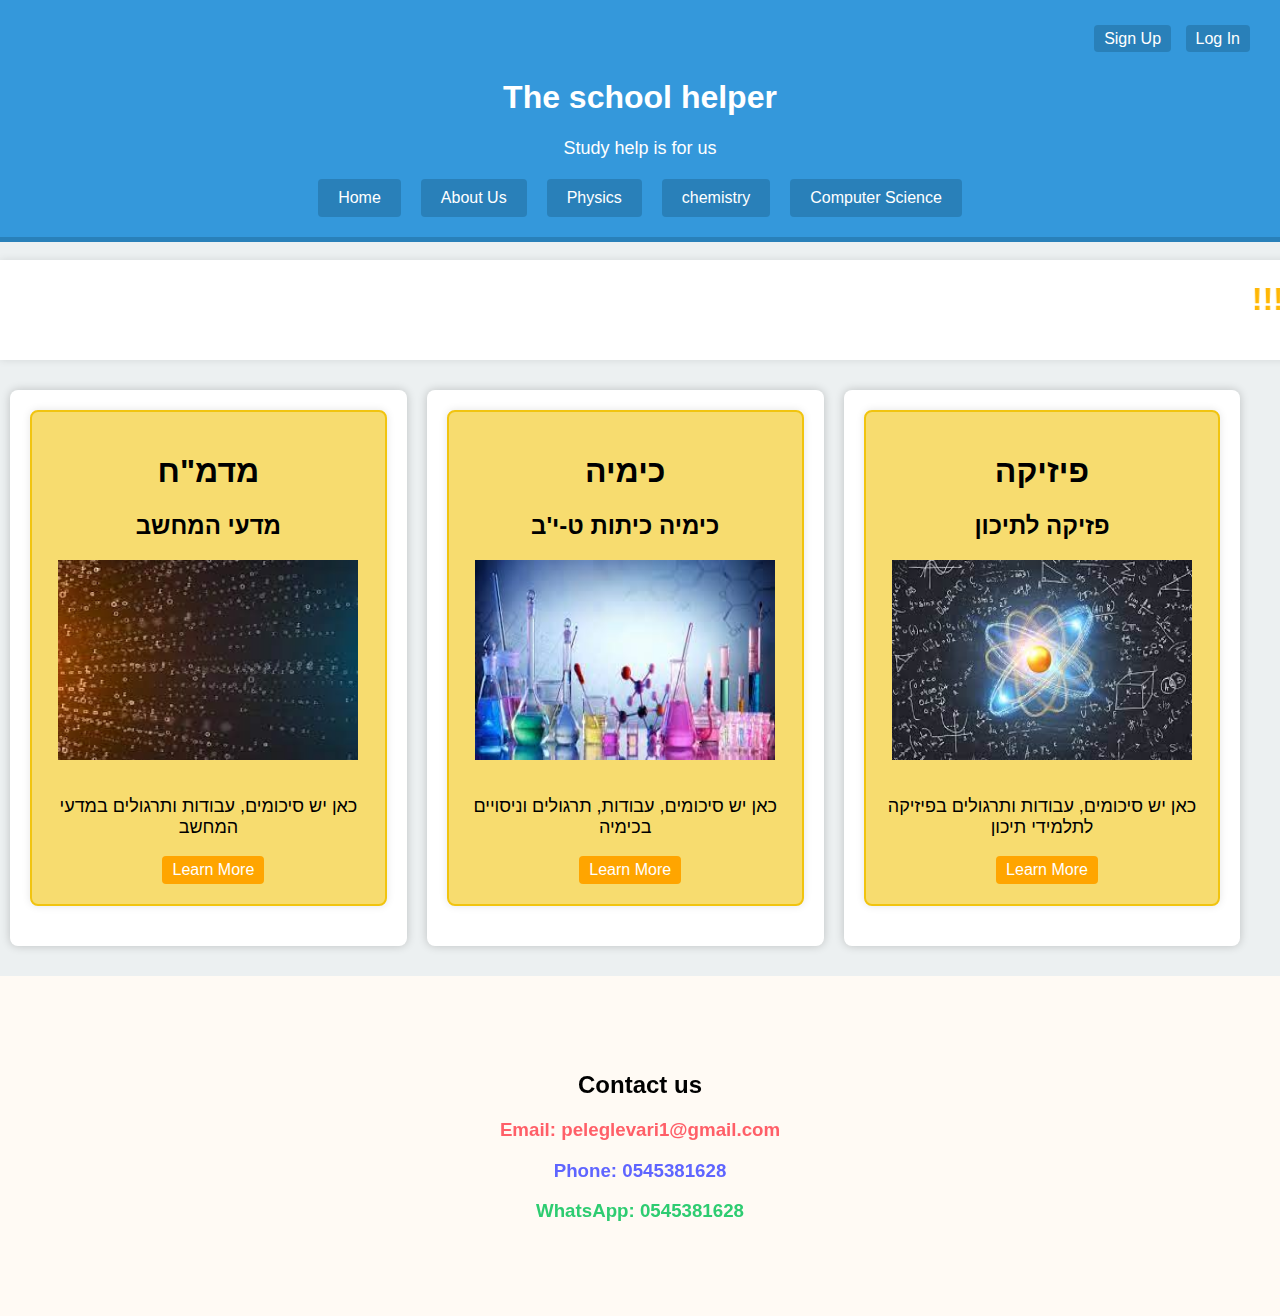
<file: index.html>
<html>
<head>

<body bgcolor="#04E8FF">
<title>SH main</title>
<link rel="stylesheet" href="css.css">
</head>
<body>

<header>
        <div class="top-buttons">
            <a href="file:///D:/signlog.html">Sign Up</a>
            <a onclick="OpenPopUp()">Log In</a>
        </div>
        <h1>The school helper</h1>
        <p>Study help is for us</p>
        <div class="top">
            <a class="toper" href="main.html">Home</a>
            <a class="toper" href="About Us.html">About Us</a>
            <a class="toper" href="Physics.html">Physics</a>
			<a class="toper" href="chemistry.html">chemistry</a>
            <a class="toper" href="window.location.href='https://www.youtube.com/watch?v=dQw4w9WgXcQ'">Computer Science</a>
        </div>
    </header>

<br>
<marquee  class= "sheesh" width="1300" height="100"  speed="5" direction="LEFT" bgcolor="white" border="#F8F8F8">
	<font color="#FFB704" face= "arial">
		<h1> !!!מבצע חמש אחוז הנחה על חיים</h1>
	</font>
</marquee>
<center>
<div class="container" id="popup" align="center">
		<a onclick="ClosePopUp()"color="gray" id="X">X</a>
		<br>
        <h2 href="file:///C:/Users/333131035/Documents/prodacts.html">Login</h2>
        <form id="login-form">
            <label for="login-username">Username:</label>
            <input type="text" id="login-username" required>

            <label for="login-password">Password:</label>
            <input type="password" id="login-password" required>

            <button type="submit" href="file:///C:/Users/333131035/Documents/prodacts.html">Login</button>
        </form>

        <div class="message">
            <p>Forgot password</p>
        </div>
    </div>
	
	
<div class="tona">
	<div class="parc">
		<div class="item">
			<h1>מדמ"ח</h1>
			<h2>מדעי המחשב</h2>
			<img width="300" height="200" src="[data-uri]">
			<br>
			<br>
			<p>כאן יש סיכומים, עבודות ותרגולים במדעי המחשב</p>
			<button class="lol"onclick="https://www.youtube.com/watch?v=DmH6YPWhaDY">Learn More</button>
		</div>
	</div>
</div>
<div class="tona">
	<div class="parc">
		<div class="item">
			<h1>כימיה</h1>
			<h2>כימיה כיתות ט-י'ב</h2>
			<img width="300" height="200" src="[data-uri]">
			<br>
			<br>
			<p>כאן יש סיכומים, עבודות, תרגולים וניסויים בכימיה</p>
			
			<button class="lol"onclick="chemistry.html">Learn More</button>
		</div>
	</div>
</div>
<div class="tona">
	<div class="parc">
		<div class="item">
			<h1>פיזיקה</h1>
			<h2>פזיקה לתיכון</h2>
			<img width="300" height="200" src="[data-uri]">
			<br>
			<br>
			<p>כאן יש סיכומים, עבודות ותרגולים בפיזיקה לתלמידי תיכון</p>
			<button class="lol"onclick="Physics.html">Learn More</button>
		</div>
	</div>
</div>
</center>
<br><br><br>
<marquee scrollamount="0" class="bottom"  >
    <font face="arial">
        <h2>Contact us</h2>
        <font  color="#FF5F68"><h3>Email: peleglevari1@gmail.com</h3></font>
		<font color="#5F65FF"><h3>Phone: 0545381628</h3></font>
		<font color="#2ECC71"><h3>WhatsApp: 0545381628</h3></font>
    </font>
	
	
	
<script>
	let popup = document.getElementById("popup");
	
	function OpenPopUp(){
		popup.classList.add("Open-PopUp")
	
	}
	function ClosePopUp(){
		popup.classList.remove("Open-PopUp")
	
	}
	

</script>
</body>
</html>
</file>
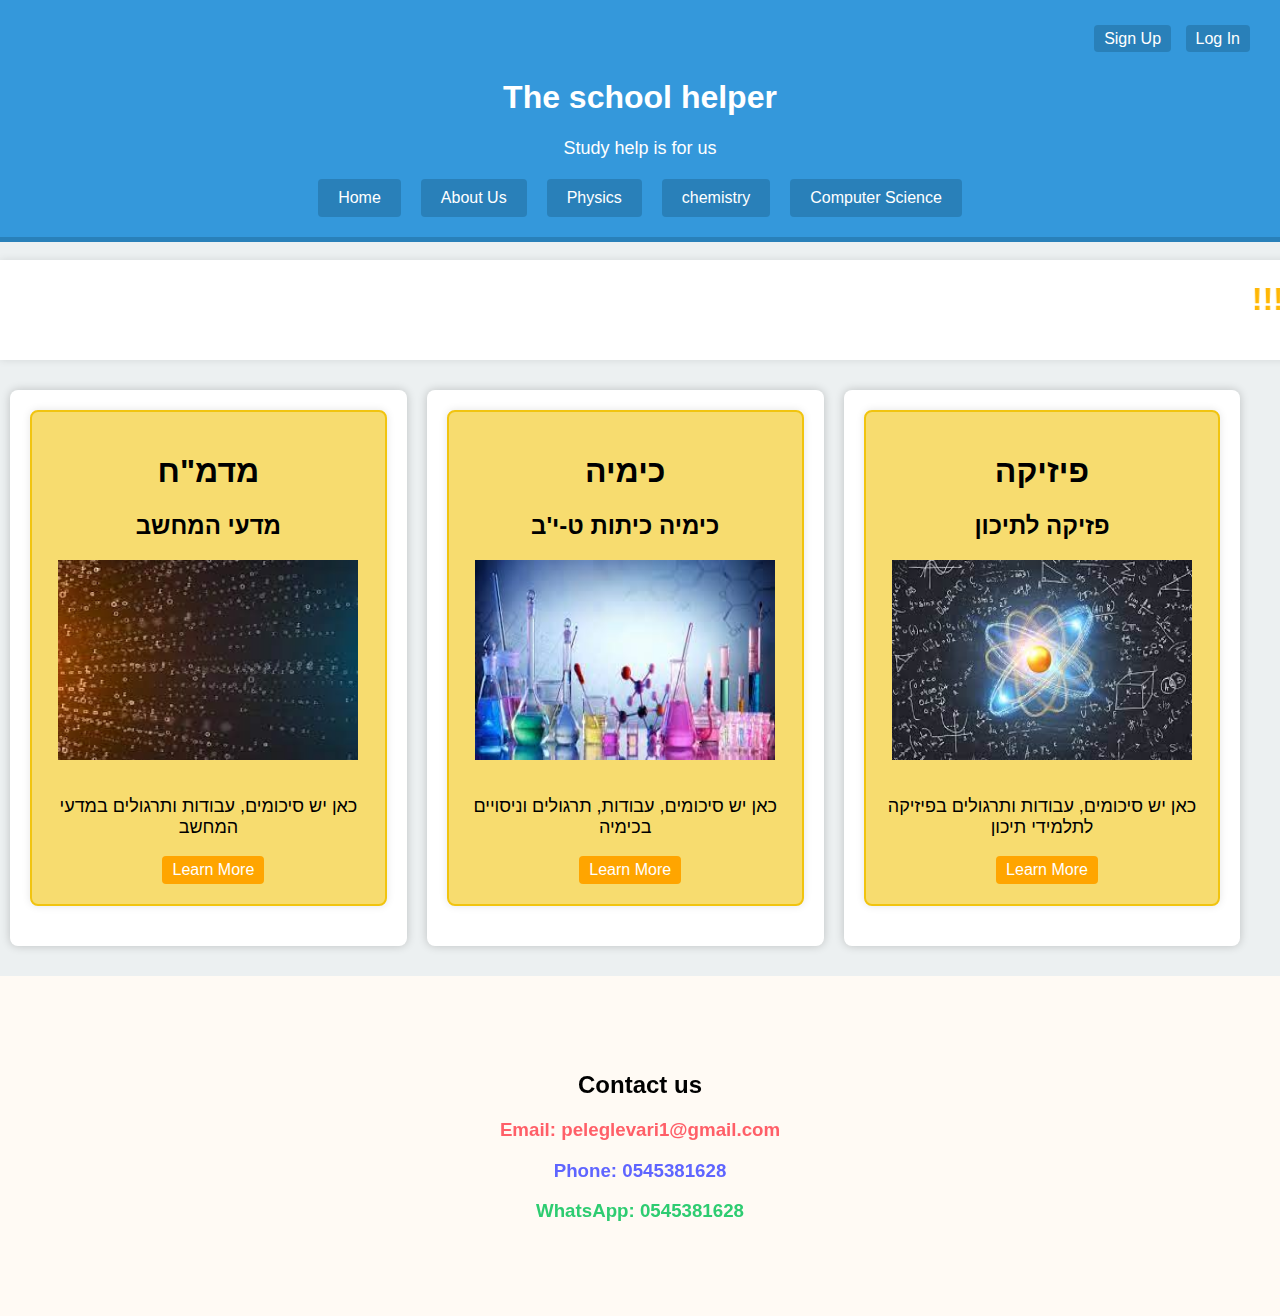
<file: main.html>
<html>
<head>

<body bgcolor="#04E8FF">
<title>SH main</title>
<link rel="stylesheet" href="css.css">
</head>
<body>

<header>
        <div class="top-buttons">
            <a href="file:///D:/signlog.html">Sign Up</a>
            <a onclick="OpenPopUp()">Log In</a>
        </div>
        <h1>The school helper</h1>
        <p>Study help is for us</p>
        <div class="top">
            <a class="toper" href="main.html">Home</a>
            <a class="toper" href="About Us.html">About Us</a>
            <a class="toper" href="Physics.html">Physics</a>
			<a class="toper" href="chemistry.html">chemistry</a>
            <a class="toper" href="window.location.href='https://www.youtube.com/watch?v=dQw4w9WgXcQ'">Computer Science</a>
        </div>
    </header>

<br>
<marquee  class= "sheesh" width="1300" height="100"  speed="5" direction="LEFT" bgcolor="white" border="#F8F8F8">
	<font color="#FFB704" face= "arial">
		<h1> !!!מבצע חמש אחוז הנחה על חיים</h1>
	</font>
</marquee>
<center>
<div class="container" id="popup" align="center">
		<a onclick="ClosePopUp()"color="gray" id="X">X</a>
		<br>
        <h2 href="file:///C:/Users/333131035/Documents/prodacts.html">Login</h2>
        <form id="login-form">
            <label for="login-username">Username:</label>
            <input type="text" id="login-username" required>

            <label for="login-password">Password:</label>
            <input type="password" id="login-password" required>

            <button type="submit" href="file:///C:/Users/333131035/Documents/prodacts.html">Login</button>
        </form>

        <div class="message">
            <p>Forgot password</p>
        </div>
    </div>
	
	
<div class="tona">
	<div class="parc">
		<div class="item">
			<h1>מדמ"ח</h1>
			<h2>מדעי המחשב</h2>
			<img width="300" height="200" src="[data-uri]">
			<br>
			<br>
			<p>כאן יש סיכומים, עבודות ותרגולים במדעי המחשב</p>
			<button class="lol"onclick="https://www.youtube.com/watch?v=DmH6YPWhaDY">Learn More</button>
		</div>
	</div>
</div>
<div class="tona">
	<div class="parc">
		<div class="item">
			<h1>כימיה</h1>
			<h2>כימיה כיתות ט-י'ב</h2>
			<img width="300" height="200" src="[data-uri]">
			<br>
			<br>
			<p>כאן יש סיכומים, עבודות, תרגולים וניסויים בכימיה</p>
			
			<button class="lol"onclick="window.location.href='file:///D:/chemistry.html'">Learn More</button>
		</div>
	</div>
</div>
<div class="tona">
	<div class="parc">
		<div class="item">
			<h1>פיזיקה</h1>
			<h2>פזיקה לתיכון</h2>
			<img width="300" height="200" src="[data-uri]">
			<br>
			<br>
			<p>כאן יש סיכומים, עבודות ותרגולים בפיזיקה לתלמידי תיכון</p>
			<button class="lol"onclick="window.location.href='https://www.youtube.com/watch?v=dQw4w9WgXcQ'">Learn More</button>
		</div>
	</div>
</div>
</center>
<br><br><br>
<marquee scrollamount="0" class="bottom"  >
    <font face="arial">
        <h2>Contact us</h2>
        <font  color="#FF5F68"><h3>Email: peleglevari1@gmail.com</h3></font>
		<font color="#5F65FF"><h3>Phone: 0545381628</h3></font>
		<font color="#2ECC71"><h3>WhatsApp: 0545381628</h3></font>
    </font>
	
	
	
<script>
	let popup = document.getElementById("popup");
	
	function OpenPopUp(){
		popup.classList.add("Open-PopUp")
	
	}
	function ClosePopUp(){
		popup.classList.remove("Open-PopUp")
	
	}
	

</script>
</body>
</html>
</file>
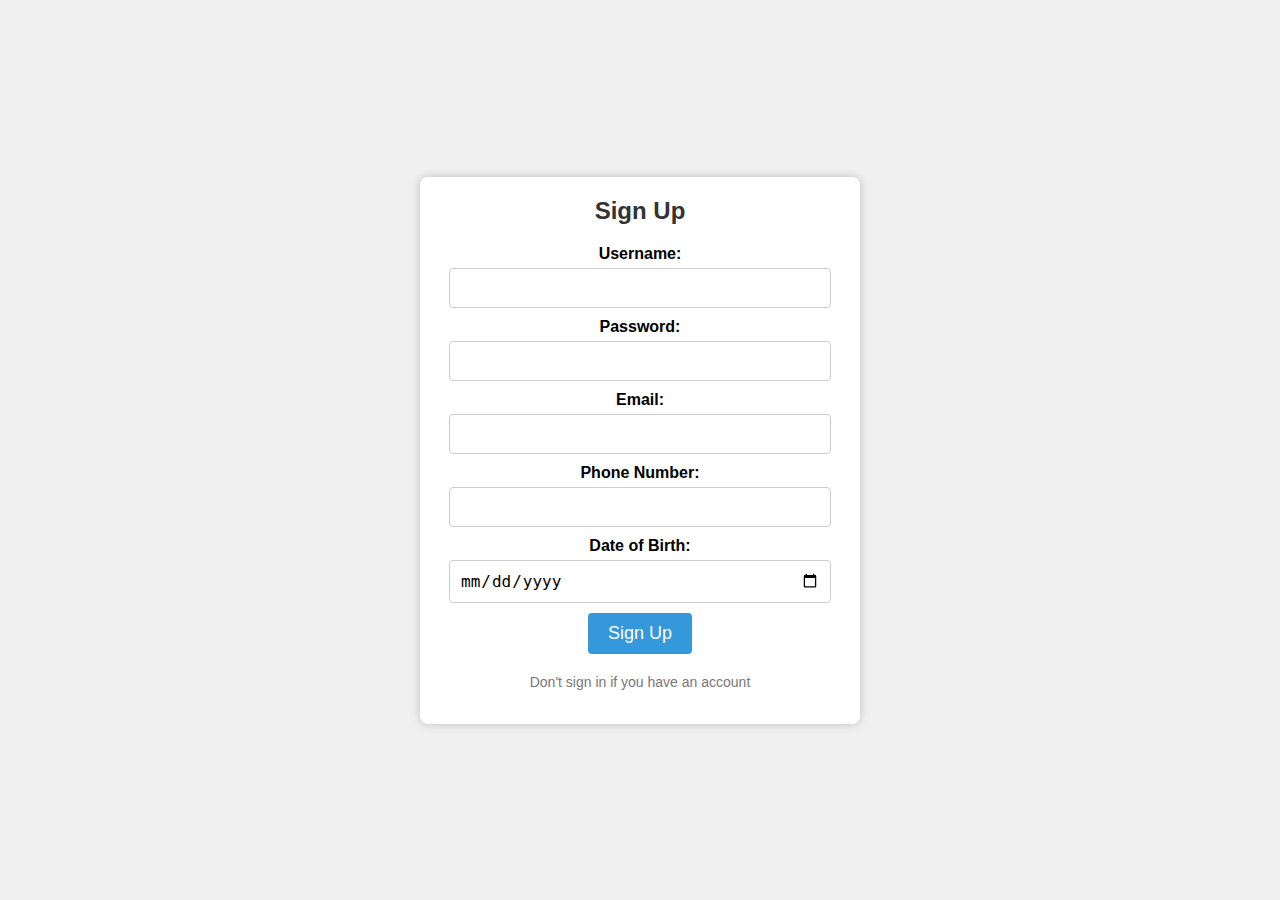
<file: signlog.html>
<!DOCTYPE html>
<html lang="en">
<head>
    <meta charset="UTF-8">
    <title>Signup</title>
    <style>
        body {
            font-family: Arial, sans-serif;
            background-color: #f0f0f0;
            margin: 0;
            padding: 0;
            display: flex;
            justify-content: center;
            align-items: center;
            height: 100vh;
        }

        .container {
            max-width: 400px;
            width: 100%;
            padding: 20px;
            background-color: #fff;
            border-radius: 8px;
            box-shadow: 0 0 10px rgba(0, 0, 0, 0.2);
            text-align: center;
        }

        h2 {
            margin: 0 0 20px;
            color: #333;
        }

        label {
            display: block;
            margin-bottom: 5px;
            font-weight: bold;
        }

        input[type="text"],
        input[type="password"],
        input[type="email"],
        input[type="tel"],
        input[type="date"] {
            width: 90%;
            padding: 10px;
            margin-bottom: 10px;
            border: 1px solid #ccc;
            border-radius: 4px;
            font-size: 16px;
        }

        button {
            background-color: #3498db;
            color: #fff;
            border: none;
            padding: 10px 20px;
            border-radius: 4px;
            cursor: pointer;
            font-size: 18px;
            transition: background-color 0.2s;
        }

        button:hover {
            background-color: #2980b9;
        }

        .message {
            margin-top: 20px;
            font-size: 14px;
            color: #777;
        }

        .bg {
            max-width: 1000px;
            margin: 20px auto;
            padding: 20px;
            background-color: #fff;
            border-radius: 8px;
            box-shadow: 0 0 10px rgba(0, 0, 0, 0.2);
            overflow: hidden;
        }
    </style>
</head>
<body>
    <div class="container">
        <h2>Sign Up</h2>
        <form id="signup-form" onsubmit="return validateForm()">
            <label for="signup-username">Username:</label>
            <input type="text" id="signup-username" pattern="[a-zA-Z0-9]{3,}" title="Username must be at least 3 characters" required>

            <label for="signup-password">Password:</label>
            <input type="password" id="signup-password" pattern="[a-zA-Z0-9]{4,}" title="Password must be at least 4 characters" required>

            <label for="signup-email">Email:</label>
            <input type="email" id="signup-email" required>

            <label for="signup-phone">Phone Number:</label>
            <input type="tel" id="signup-phone" pattern="[0-9]{9}" title="Not a real phone num" required>

            <label for="signup-dob">Date of Birth:</label>
            <input type="date" id="signup-dob" required>

            <button type="submit">Sign Up</button>
        </form>

        <div class="message">
            <p>Don't sign in if you have an account</p>
        </div>
    </div>

    <script>
    </script>
</body>
</html>
</file>
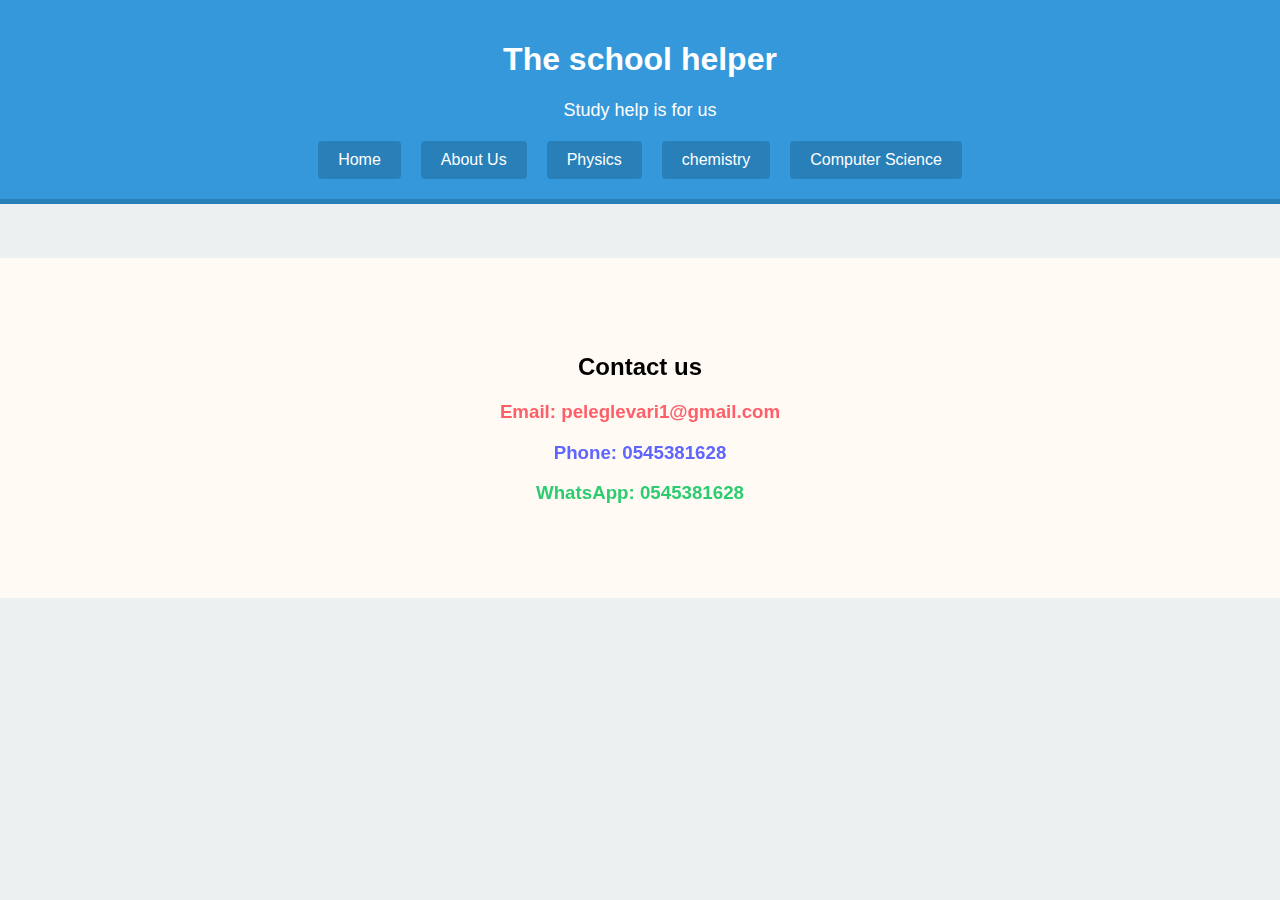
<file: userinfo.html>
<html>
<head>

<body bgcolor="#04E8FF">
<title>user info</title>
<link rel="stylesheet" href="css.css">
</head>
<style>
</style>
<body>

<header>
        <h1>The school helper</h1>
        <p>Study help is for us</p>
       <div class="top">
            <a class="toper" href="main.html">Home</a>
            <a class="toper" href="About Us.html">About Us</a>
            <a class="toper" href="Physics.html">Physics</a>
			<a class="toper" href="chemistry.html">chemistry</a>
            <a class="toper" href="window.location.href='https://www.youtube.com/watch?v=dQw4w9WgXcQ'">Computer Science</a>
        </div>
    </header>
<center>

<br><br><br>
<marquee scrollamount="0" class="bottom"  >
    <font face="arial">
        <h2>Contact us</h2>
        <font  color="#FF5F68"><h3>Email: peleglevari1@gmail.com</h3></font>
		<font color="#5F65FF"><h3>Phone: 0545381628</h3></font>
		<font color="#2ECC71"><h3>WhatsApp: 0545381628</h3></font>
    </font>
</marquee>
</body>
</html>
</file>
<file: css.css>
body {
            font-family: Arial, sans-serif;
            background-color: #ecf0f1;
            margin: 0;
            padding: 0;
			text-decoration:none;
        }
		
		header {
            background-color: #3498db;
            color: #fff;
            text-align: center;
            padding: 20px;
            border-bottom: 5px solid #2980b9;
        }
		
		.toper {
            background-color: #2980b9;
            color: #fff;
            border: none;
            padding: 10px 20px;
            border-radius: 4px;
            margin: 0 10px;
            text-decoration: none;
            font-size: 16px;
            transition: background-color 0.2s;
        }
		
		.top {
            display: flex;
            justify-content: center;
            margin-top: 20px;
        }
		
		.toper:hover {
            background-color: #1c6ea4;
        }
		
		.sign-up-button {
            display: block;
            margin: 20px auto;
            background-color: #27ae60;
            color: #fff;
            padding: 15px 30px;
            border-radius: 4px;
            font-size: 20px;
            text-align: center;
            text-decoration: none;
            transition: background-color 0.2s;
        }

        .sign-up-button:hover {
            background-color: #219d53;
        }

        .top-buttons {
            text-align: right;
            padding: 10px;
        }

        .top-buttons a {
            background-color: #2980b9;
            color: #fff;
            border: 1px;
            padding: 5px 10px;
            border-radius: 4px;
            margin-left: 10px;
            text-decoration: none;
            font-size: 16px;
            transition: background-color 0.2s;
        }

        .top-buttons a:hover {
            background-color: #1c6ea4;
        }
		
		.bg {
            max-width: 1000px;
            margin: 20px auto;
            padding: 20px;
            background-color: #fff;
            border-radius: 8px;
            box-shadow: 0 0 10px rgba(0, 0, 0, 0.2);
            overflow: hidden;
		}
		
		.parc {
            max-width: 600px;
            margin: 20px auto;
            padding: 20px;
            background-color: #fff;
            border-radius: 8px;
            box-shadow: 0 0 10px rgba(0, 0, 0, 0.2);
            overflow: hidden;
        }
		
		.item {
            margin-bottom: 20px;
            padding: 20px;
            background-color: #f7dc6f;
            border: 2px solid #f1c40f;
            border-radius: 8px;
            box-shadow: 0 0 8px rgba(0, 0, 0, 0.1);
			
        }
		
		p {
            font-size: 18px;
        }
		
		.tona {
            width: 31%;
            padding: 10px;
            float: left;
        }
		
		.lol {
            background-color: orange;
            color: #fff;
            border: 1px;
            padding: 5px 10px;
            border-radius: 4px;
            margin-left: 10px;
            text-decoration: none;
            font-size: 16px;
            transition: background-color 0.2s;
        }
		
		.lol:hover {
            background-color: #219d53;
        }
		
		.sheesh {box-shadow: 0 0 8px rgba(0, 0, 0, 0.1);
		}
		
		.bottom {
            background-color: #FFFAF4;
            text-align: center;
            padding: 75px;
        }
		
			.space {
        width: 16.33333333%;
        padding: 20px;
        float: left;
        }
		
		.files {
		padding: 30px;
        background-color: #fff;
        border-radius: 4px;
		padding: 10px;
        box-shadow: 0 0 10px rgba(0, 0, 0, 0.2);
		text-align: center;
		float: left;
		overflow: hidden;
		margin: 20px;
		text-decoration: none;
		}
		
		.container {
			position: absolute; 
            max-width: 400px;
            width: 100%;
            padding: 20px;
            background-color: #fff;
            border-radius: 8px;
            box-shadow: 0 0 10px rgba(0, 0, 0, 0.2);
            text-align: center;
			transform: translate(-50%,-50%) scale(0.1);
			visibility: hidden;
			top: 0;
			transition: transform 0.4s, top 0.4s;
			margin:50%;
			margin-top: 5%;
        }
		
		.Open-popUp{
			visibility: visible;
			top: 50%;
			transform: translate(-50%,-50%) scale(1);
			
			
		}

        .container h2 {
            margin: 0 0 20px;
            color: #333;
        }

        label {
            display: block;
            margin-bottom: 5px;
            font-weight: bold;

        }

        input[type="text"],
        input[type="password"] {
            width: 90%;
            padding: 10px;
            margin-bottom: 10px;
            border: 1px solid #ccc;
            border-radius: 4px;
            font-size: 16px;
        }

        .container button {
            background-color: #3498db;
            color: #fff;
            border: none;
            padding: 10px 20px;
            border-radius: 4px;
            cursor: pointer;
            font-size: 18px;
            transition: background-color 0.2s;
        }

        .container button:hover {
            background-color: #2980b9;
        }

        .message {
            margin-top: 20px;
            font-size: 14px;
            color: #777;
        }
		a {
			text-decoration:none;
			cursor:pointer;
		}
		#X{
			float: right;
			font-weight: bold;
			font-size: 150%;
			color: gray;
			
		}
		#X:hover{
			color: #3D3D3D;
			
		}
		#speach{
			background-color: #CAE2FF;
			
		}
		.never {border-radius: 1000px;}
</file>
